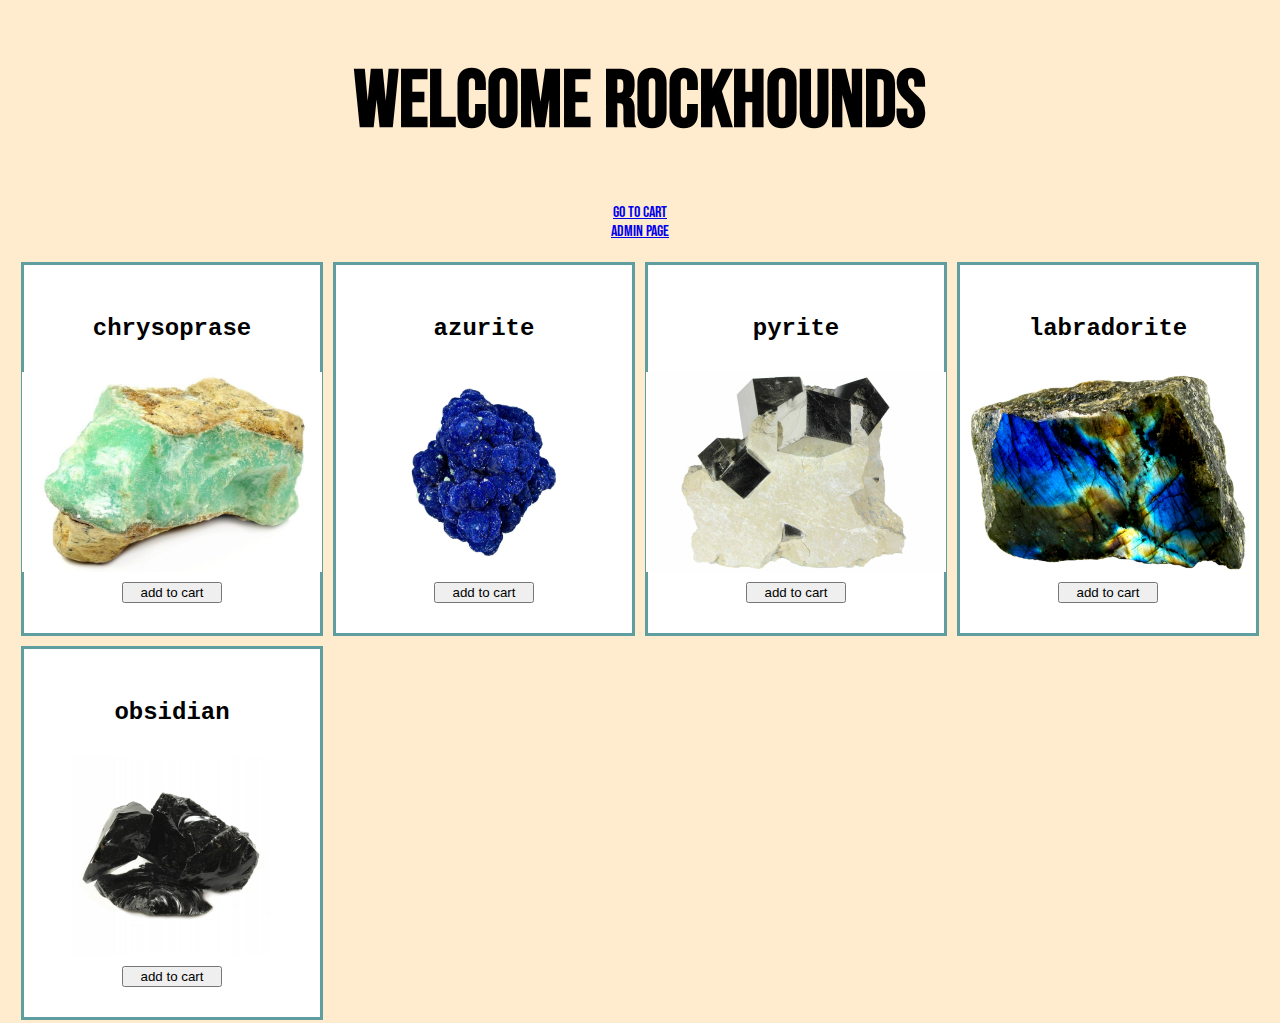
<file: index.html>
<!DOCTYPE html>
<html lang="en">

<head>
    <meta charset="UTF-8">
    <meta name="viewport" content="width=device-width, initial-scale=1.0">
    <meta http-equiv="X-UA-Compatible" content="ie=edge">
    <link href="https://fonts.googleapis.com/css2?family=Titillium+Web:wght@300&display=swap" rel="stylesheet">
    <link rel="stylesheet" href="./styles/reset.css">
    <link rel="stylesheet" href="./styles/style.css">
    <link rel="stylesheet" href="./styles/home.css">
    <link rel="preconnect" href="https://fonts.googleapis.com">
<link rel="preconnect" href="https://fonts.gstatic.com" crossorigin>
<link href="https://fonts.googleapis.com/css2?family=Bebas+Neue&display=swap" rel="stylesheet">
    <title>Geology Rocks</title>
</head>

<body>
     <h1>Welcome Rockhounds</h1>
        <div id="go-to-cart"><a href="./cart">Go to cart</a>
            <br>
            <a href="./admin/index.html">admin page</a>
        </div>
    <div id="product-list">
        
    </div>

<script type="module" src="./app.js"></script>
</body>

</html>
</file>
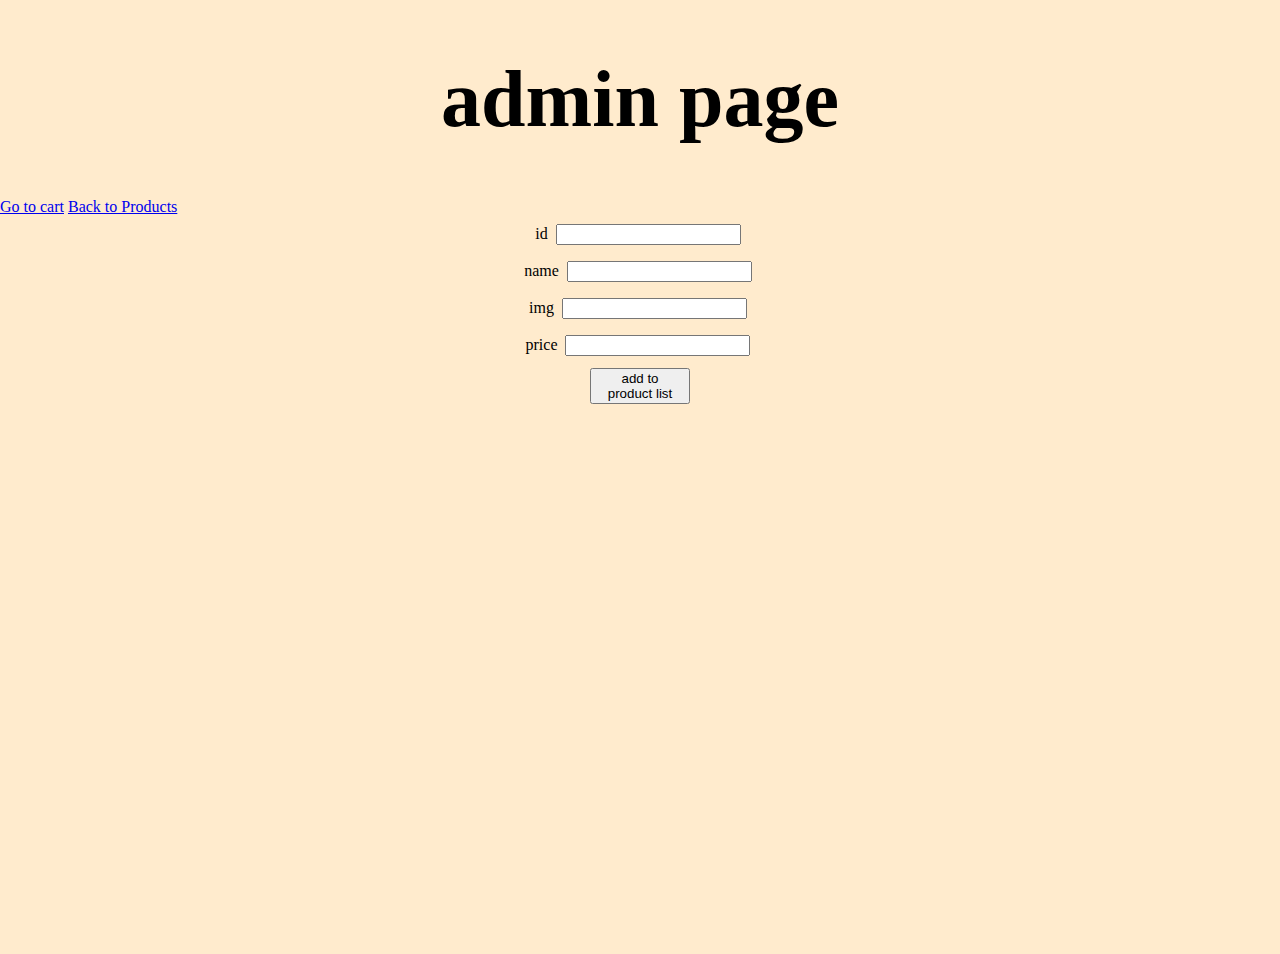
<file: admin/index.html>
<!DOCTYPE html>
<html lang="en">
<head>
    <meta charset="UTF-8">
    <meta http-equiv="X-UA-Compatible" content="IE=edge">
    <meta name="viewport" content="width=device-width, initial-scale=1.0">
    <link rel="stylesheet" href="../styles/reset.css">
    <link rel="stylesheet" href="../styles/style.css">
    <link rel="stylesheet" href="./admin.css">
    <title>admin page</title>
</head>
<body>
    <h1>admin page</h1>
    <a href="./cart">Go to cart</a>
    <a href="../">Back to Products</a>

    <form id="product-form">
        <label>
            id
            <input type="text" name="id">
        </label>
        <label>
            name
            <input type="text" name="name">
        </label>
        <label>
            img
            <input type="text" name="img">
        </label>
        <label>
            price
            <input type="text" name="price">
        </label>
        <button id="button">add to product list</button>
    </form>
    <script type="module" src="../add-product.js"></script>
</body>
</html>
</file>
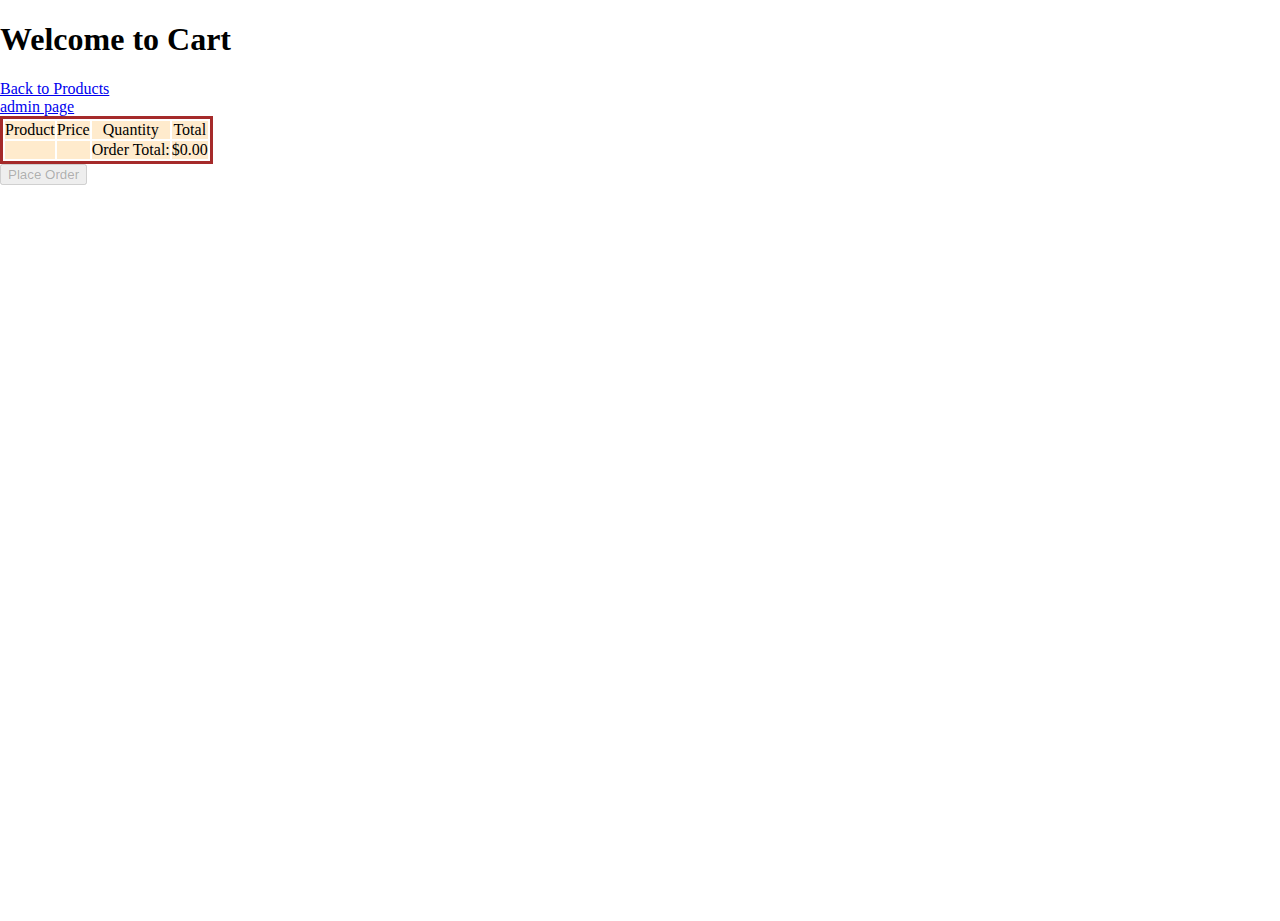
<file: cart/index.html>
<!DOCTYPE html>
<html lang="en">
<head>
    <meta charset="UTF-8">
    <meta http-equiv="X-UA-Compatible" content="IE=edge">
    <meta name="viewport" content="width=device-width, initial-scale=1.0">
    <title>Shopping Cart</title>
    <link rel="stylesheet" href="../styles/reset.css">
    <link rel="stylesheet" href="../styles/cart.css">
</head>
<body>
    <h1>Welcome to Cart</h1>
    <a href="../">Back to Products</a>
    <br>
    <a href="./admin/index.html">admin page</a>
    <table>
        <thead>
            <th>Product</th>
            <th>Price</th>
            <th>Quantity</th>
            <th>Total</th>
        </thead>
        <tbody id="table-body">
            <!-- <tr>
                <td>Chrysoprase</td>
                <td>$10.00</td>
                <td>2</td>
                <td>$20.00</td>
            </tr> -->
        </tbody>
        <tfoot>
            <td></td>
            <td></td>
            <td>Order Total:</td>
            <td id="order-total">To Be Calculated</td>
        </tfoot>
    </table>
    <button id="place-order">Place Order</button>
    <script type="module" src="./render-cart.js"></script>
</body>
</html>
</file>
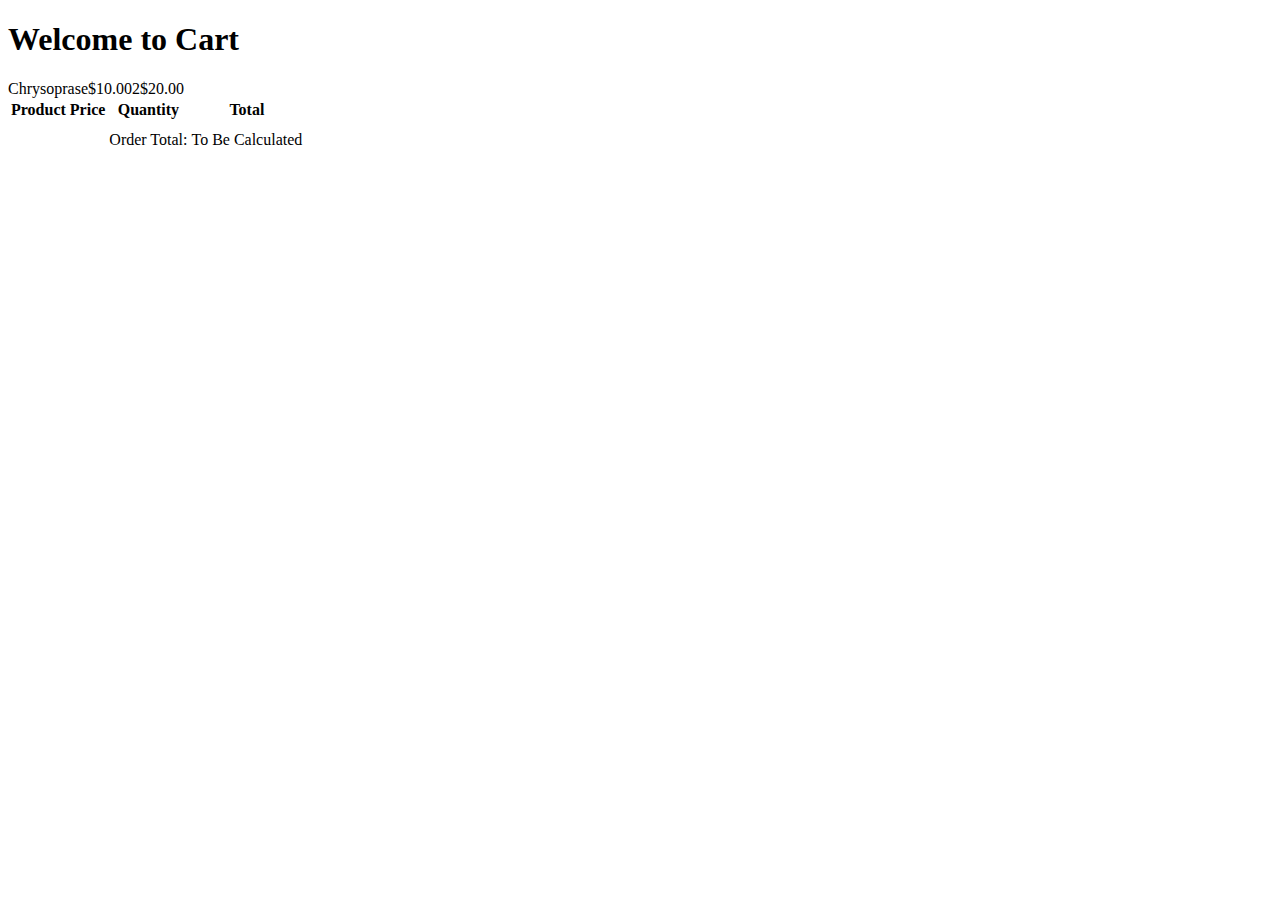
<file: styles/cart/index.html>
<!DOCTYPE html>
<html lang="en">
<head>
    <meta charset="UTF-8">
    <meta http-equiv="X-UA-Compatible" content="IE=edge">
    <meta name="viewport" content="width=device-width, initial-scale=1.0">
    <title>Shopping Cart</title>
</head>
<body>
    <h1>Welcome to Cart</h1>
    <table>
        <thead>
            <th>Product</th>
            <th>Price</th>
            <th>Quantity</th>
            <th>Total</th>
        </thead>
        <tbody id="table-body">
            <tr>Chrysoprase</tr>
            <tr>$10.00</tr>
            <tr>2</tr>
            <tr>$20.00</tr>
        </tbody>
        <tfoot>
            <td></td>
            <td></td>
            <td>Order Total:</td>
            <td>To Be Calculated</td>
        </tfoot>
    </table>
</body>
</html>
</file>
<file: styles/style.css>
body {
   background-color: blanchedalmond;
}

img {
    height: 200px;
    
}

.rock-card {
    display: flex;
    flex-direction: column;
    justify-content: top;
    align-items: center;
    gap: 10px;
    padding: 30px;
    border: 3px solid cadetblue;
    background-color: white;
}

button {
    width: 100px;
}

h2 {
    font-family:monospace;
}

#product-list {
    display: grid;
    grid-template-columns: repeat(auto-fill, minmax(260px, 1fr));
    grid-gap: 10px;
    margin: 10px;
    font-size: 1rem;
    margin: 20px;
    padding: 1px;
}

h1 {
    text-align: center;
    font-family: 'Bebas Neue', cursive;
    font-size: 5rem;
}

#go-to-cart {
    font-family: 'Bebas Neue', cursive;
    text-align: center;
    margin: auto;
}
</file>
<file: styles/home.css>
/* add home page styles here */
</file>
<file: admin/admin.css>
form {
    display: flex;
    flex-direction: column;
    align-items: center;
    justify-content: center;

}

form * {
    margin: 4px;
}
</file>
<file: styles/cart.css>
table {
    table-layout: fixed;
    /* border-collapse: collapse; */
    border: 3px solid brown;
    justify-content: center;
    align-items: center;
    
}

tr {
    background-color: blanchedalmond;
}
</file>
